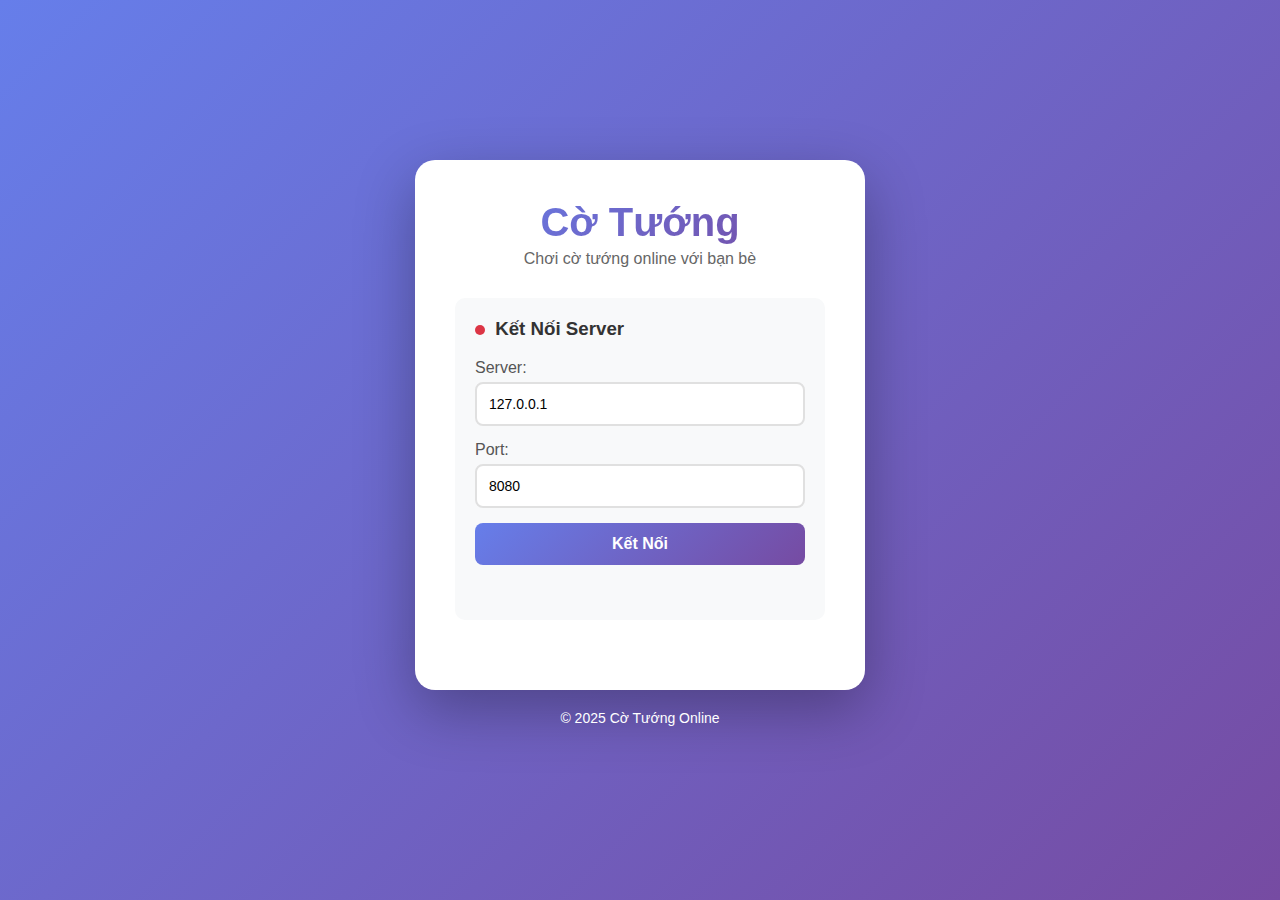
<file: client/index.html>
<!doctype html>
<html lang="vi">
    <head>
        <meta charset="UTF-8" />
        <meta name="viewport" content="width=device-width, initial-scale=1.0" />
        <title>Đăng Nhập - Cờ Tướng Online</title>
        <link rel="stylesheet" href="assets/css/login.css" />
    </head>

    <body>
        <div class="login-page">
            <div class="auth-container">
                <div class="logo-section">
                    <h1>Cờ Tướng</h1>
                    <p>Chơi cờ tướng online với bạn bè</p>
                </div>

                <div class="connection-section">
                    <h3>
                        <span class="connection-indicator disconnected" id="conn-indicator"></span>
                        Kết Nối Server
                    </h3>
                    <div class="input-group">
                        <label>Server:</label>
                        <input type="text" id="server-host" value="127.0.0.1" placeholder="127.0.0.1" />
                    </div>
                    <div class="input-group">
                        <label>Port:</label>
                        <input type="number" id="server-port" value="8080" placeholder="8080" />
                    </div>
                    <button id="btn-connect" class="btn-primary">Kết Nối</button>
                    <div id="connection-status" class="status-message"></div>
                </div>

                <div id="auth-forms" style="display: none">
                    <div class="tabs">
                        <button class="tab-btn active" data-tab="login">Đăng Nhập</button>
                        <button class="tab-btn" data-tab="register">Đăng Ký</button>
                    </div>

                    <!-- Login Form -->
                    <div id="tab-login" class="tab-content active">
                        <div class="input-group">
                            <label>Tên đăng nhập:</label>
                            <input type="text" id="login-username" placeholder="Nhập username" />
                        </div>
                        <div class="input-group">
                            <label>Mật khẩu:</label>
                            <input type="password" id="login-password" placeholder="Nhập password" />
                        </div>
                        <button id="btn-login" class="btn-primary">Đăng Nhập</button>
                    </div>

                    <!-- Register Form -->
                    <div id="tab-register" class="tab-content">
                        <div class="input-group">
                            <label>Tên đăng nhập:</label>
                            <input type="text" id="register-username" placeholder="Nhập username (3-20 ký tự)" />
                        </div>
                        <div class="input-group">
                            <label>Email:</label>
                            <input type="email" id="register-email" placeholder="Nhập email" />
                        </div>
                        <div class="input-group">
                            <label>Mật khẩu:</label>
                            <input
                                type="password"
                                id="register-password"
                                placeholder="Nhập password (tối thiểu 6 ký tự)"
                            />
                        </div>
                        <div class="input-group">
                            <label>Xác nhận mật khẩu:</label>
                            <input type="password" id="register-confirm" placeholder="Nhập lại password" />
                        </div>
                        <button id="btn-register" class="btn-primary">Đăng Ký</button>
                    </div>

                    <div id="auth-status" class="status-message"></div>
                </div>
            </div>

            <div class="footer">
                <p>&copy; 2025 Cờ Tướng Online</p>
            </div>
        </div>

        <script type="module" src="src/pages/login.js"></script>
    </body>
</html>
</file>
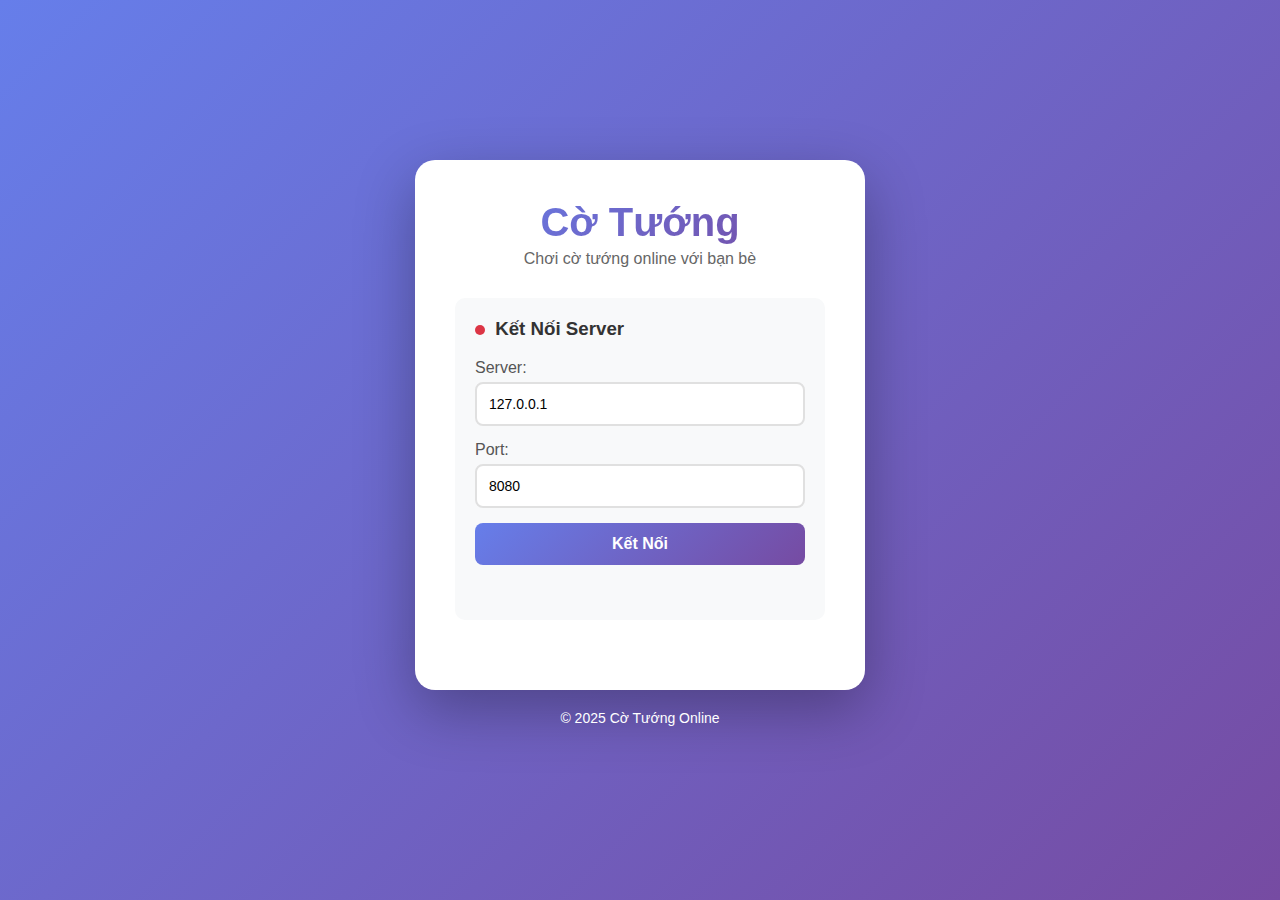
<file: client/pages/game.html>
<!doctype html>
<html lang="vi">
    <head>
        <meta charset="UTF-8" />
        <meta name="viewport" content="width=device-width, initial-scale=1.0" />
        <title>Game - Cờ Tướng Online</title>
        <link rel="stylesheet" href="../assets/css/board.css" />
        <link rel="stylesheet" href="../assets/css/game.css" />
    </head>

    <body>
        <div class="game-page">
            <header class="game-header">
                <h1 class="game-title">Đang Chơi</h1>
                <div class="game-actions">
                    <button class="btn btn-warning" id="btn-draw-offer">Xin Hòa</button>
                    <button class="btn btn-danger" id="btn-resign">Đầu Hàng</button>
                    <button class="btn btn-secondary" id="btn-leave">Rời</button>
                </div>
            </header>

            <div class="game-container">
                <div class="game-left">
                    <div class="player-panel" id="opponent-panel">
                        <div class="player-avatar" id="opponent-avatar">⚫</div>
                        <div class="player-details">
                            <div class="player-name" id="opponent-name">Đối thủ</div>
                            <div class="player-rating" id="opponent-rating">1500</div>
                        </div>
                        <div class="timer-display" id="opponent-timer">10:00</div>
                    </div>

                    <div class="board-container">
                        <div id="xiangqi-board"></div>
                    </div>
                    <div class="player-panel active" id="player-panel">
                        <div class="player-avatar" id="player-avatar">🔴</div>
                        <div class="player-details">
                            <div class="player-name" id="player-name">Bạn</div>
                            <div class="player-rating" id="player-rating">1500</div>
                        </div>
                        <div class="timer-display" id="player-timer">10:00</div>
                    </div>
                </div>

                <div class="game-right">
                    <div class="turn-indicator">
                        <div class="turn-text" id="turn-text">Lượt đối thủ</div>
                    </div>
                    <div class="game-panel">
                        <h3 class="panel-header">Lịch Sử Nước Đi</h3>
                        <div class="moves-list" id="moves-list">
                            <div style="color: #aaa; text-align: center; padding: 20px">Chưa có nước đi nào</div>
                        </div>
                    </div>
                    <div class="game-chat">
                        <div class="chat-header">Trò chuyện</div>

                        <div class="chat-messages" id="chat-messages"></div>

                        <div class="chat-input-area">
                            <input type="text" id="chat-input" placeholder="Nhập tin nhắn..." autocomplete="off" />

                            <button id="btn-send-chat">
                                <svg
                                    width="20"
                                    height="20"
                                    viewBox="0 0 24 24"
                                    fill="none"
                                    stroke="currentColor"
                                    stroke-width="2"
                                    stroke-linecap="round"
                                    stroke-linejoin="round"
                                >
                                    <line x1="22" y1="2" x2="11" y2="13"></line>
                                    <polygon points="22 2 15 22 11 13 2 9 22 2"></polygon>
                                </svg>
                            </button>
                        </div>
                    </div>
                </div>
            </div>
        </div>

        <div class="modal" id="result-modal">
            <div class="modal-content">
                <h2 id="result-title">Kết Quả</h2>
                <div class="result-stats">
                    <div class="stat-row">
                        <span>Thời gian trận:</span>
                        <strong id="result-time">00:00</strong>
                    </div>
                    <div class="stat-row">
                        <span>Điểm cộng:</span>
                        <strong id="result-rating-change">+0</strong>
                    </div>
                    <div class="stat-row">
                        <span>Điểm hiện tại:</span>
                        <strong id="result-new-rating">1500</strong>
                    </div>
                </div>
                <div class="modal-actions">
                    <button class="btn btn-warning" id="btn-rematch">Đấu Lại</button>
                    <button class="btn btn-primary" id="btn-new-game">Trận Mới</button>
                    <button class="btn btn-secondary" id="btn-to-lobby">Lobby</button>
                </div>
            </div>
        </div>

        <div class="modal" id="draw-modal">
            <div class="modal-content">
                <h2>Đề Nghị Hòa</h2>
                <p>Đối thủ đề nghị hòa. Bạn đồng ý không?</p>
                <div class="modal-actions">
                    <button class="btn btn-primary" id="btn-accept-draw">Đồng Ý</button>
                    <button class="btn btn-danger" id="btn-decline-draw">Từ Chối</button>
                </div>
            </div>
        </div>

        <div class="modal" id="rematch-modal">
            <div class="modal-content">
                <h2>Yêu Cầu Đấu Lại</h2>
                <p id="rematch-request-text">Đối thủ muốn đấu lại. Bạn đồng ý không?</p>
                <div class="modal-actions">
                    <button class="btn btn-primary" id="btn-accept-rematch">Đồng Ý</button>
                    <button class="btn btn-danger" id="btn-decline-rematch">Từ Chối</button>
                </div>
            </div>
        </div>

        <div class="modal" id="rematch-waiting-modal">
            <div class="modal-content">
                <h2>Đang Chờ</h2>
                <p>Đang chờ đối thủ phản hồi yêu cầu đấu lại...</p>
                <div class="modal-actions">
                    <button class="btn btn-secondary" id="btn-cancel-rematch">Hủy</button>
                </div>
            </div>
        </div>

        <script type="module" src="../src/pages/game.js"></script>
    </body>
</html>
</file>
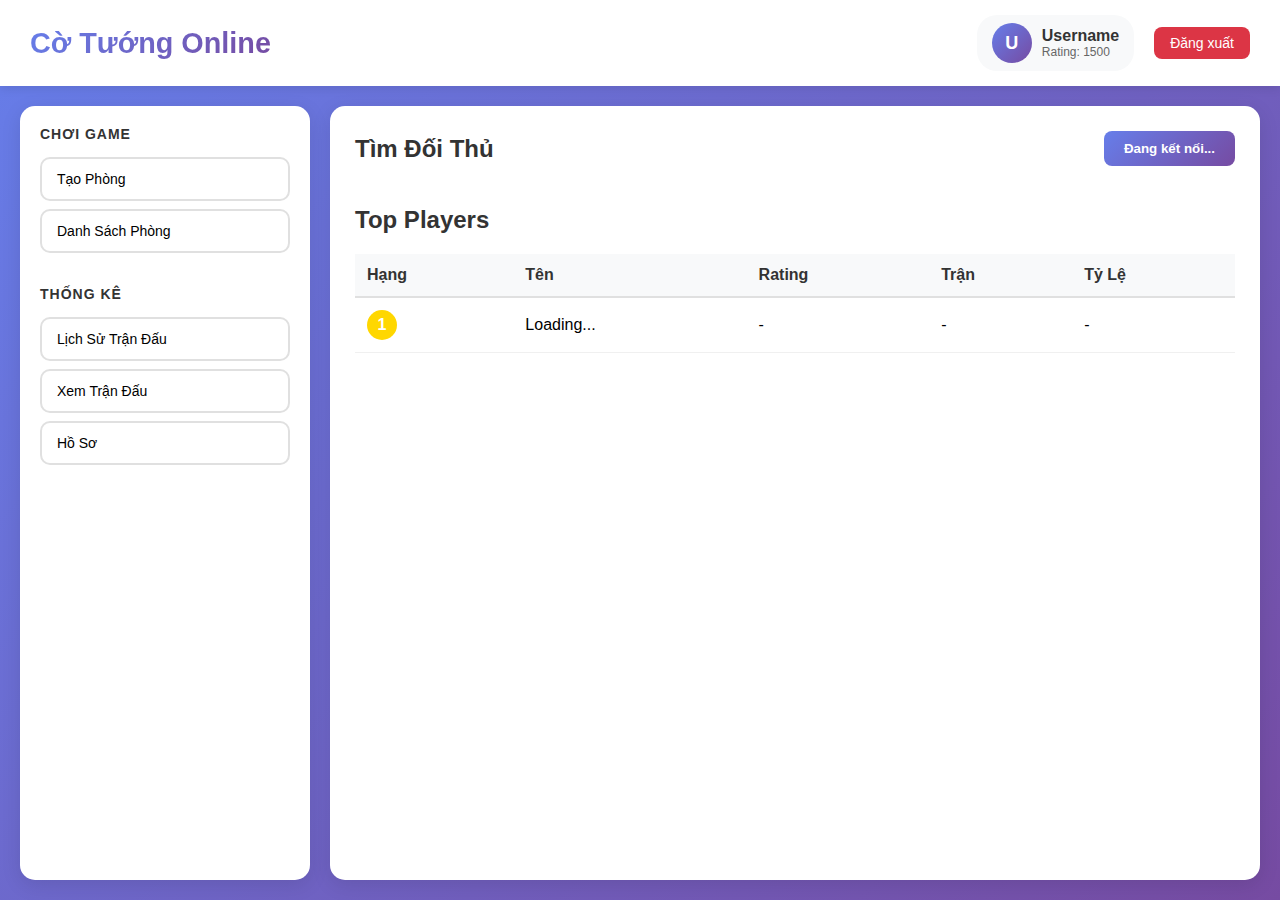
<file: client/pages/lobby.html>
<!DOCTYPE html>
<html lang="vi">

<head>
    <meta charset="UTF-8">
    <meta name="viewport" content="width=device-width, initial-scale=1.0">
    <title>Lobby - Cờ Tướng Online</title>
    <!-- Lobby page has inline styles only -->
    <link rel="stylesheet" href="../assets/css/lobby.css">
</head>

<body>
    <div class="lobby-page">
        <header class="lobby-header">
            <h1>Cờ Tướng Online</h1>
            <div class="user-info">
                <div class="user-profile">
                    <div class="user-avatar" id="user-avatar">U</div>
                    <div class="user-details">
                        <div class="user-name" id="user-name">Username</div>
                        <div class="user-rating" id="user-rating">Rating: 1500</div>
                    </div>
                </div>
                <div class="header-actions">
                    <button class="btn-logout" id="btn-logout">Đăng xuất</button>
                </div>
            </div>
        </header>

        <div class="lobby-content">
            <aside class="lobby-sidebar">
                <div class="menu-section">
                    <h3>Chơi Game</h3>
                    <button class="menu-btn" data-action="create-room">Tạo Phòng</button>
                    <button class="menu-btn" data-action="room-list">Danh Sách Phòng</button>
                </div>

                <div class="menu-section">
                    <h3>Thống Kê</h3>
                    <button class="menu-btn" data-action="history">Lịch Sử Trận Đấu</button>
                    <button class="menu-btn" data-action="spectate">Xem Trận Đấu</button>
                    <button class="menu-btn" data-action="profile">Hồ Sơ</button>
                </div>
            </aside>

            <main class="lobby-main">
                <div class="section-header">
                    <h2>Tìm Đối Thủ</h2>
                    <button class="btn-primary" id="btn-find-match">Tìm Trận</button>
                </div>

                <div id="searching-indicator" class="searching-indicator">
                    <div class="spinner"></div>
                    <h3>Đang tìm đối thủ...</h3>
                    <p>Vui lòng chờ trong giây lát</p>
                    <button class="btn-danger" id="btn-cancel-search">Hủy</button>
                </div>

                <div id="match-found" class="match-found">
                    <h2>Tìm thấy đối thủ!</h2>
                    <p id="opponent-info">Đối thủ: <strong>Player123</strong> (Rating: 1520)</p>
                    <button class="btn-primary" id="btn-start-game">Bắt Đầu</button>
                </div>

                <div id="status-message" class="status-message" style="display: none;"></div>

                <div class="leaderboard-preview">
                    <div class="section-header">
                        <h2>Top Players</h2>
                    </div>
                    <table class="leaderboard-table">
                        <thead>
                            <tr>
                                <th>Hạng</th>
                                <th>Tên</th>
                                <th>Rating</th>
                                <th>Trận</th>
                                <th>Tỷ Lệ</th>
                            </tr>
                        </thead>
                        <tbody id="leaderboard-body">
                            <tr>
                                <td><span class="rank-badge gold">1</span></td>
                                <td>Loading...</td>
                                <td>-</td>
                                <td>-</td>
                                <td>-</td>
                            </tr>
                        </tbody>
                    </table>
                </div>
            </main>
        </div>
    </div>

    <!-- Create Room Modal -->
    <div class="modal-overlay" id="create-room-modal">
        <div class="modal">
            <div class="modal-header">
                <h2>Tạo Phòng Chơi</h2>
                <button class="modal-close" onclick="closeModal('create-room-modal')">&times;</button>
            </div>
            <form id="create-room-form">
                <div class="form-group">
                    <label>Mật khẩu phòng (tùy chọn)</label>
                    <input type="password" id="room-password" placeholder="Để trống nếu không cần mật khẩu">
                </div>

                <div class="modal-actions">
                    <button type="button" class="btn-secondary" onclick="closeModal('create-room-modal')">Hủy</button>
                    <button type="submit" class="btn-primary">Tạo Phòng</button>
                </div>
            </form>
        </div>
    </div>

    <!-- Room List Modal -->
    <div class="modal-overlay" id="room-list-modal">
        <div class="modal">
            <div class="modal-header">
                <h2>Danh Sách Phòng</h2>
                <button class="modal-close" onclick="closeModal('room-list-modal')">&times;</button>
            </div>
            <div class="room-search">
                <input type="text" id="room-search-input" placeholder="Nhập mã phòng để tìm kiếm..." 
                       oninput="filterRoomList()" autocomplete="off">
            </div>
            <div class="room-list" id="room-list-container">
                <div class="no-rooms">
                    <p>Đang tải...</p>
                </div>
            </div>
            <div class="modal-actions">
                <button type="button" class="btn-secondary" onclick="refreshRoomList()">Làm mới</button>
                <button type="button" class="btn-secondary" onclick="closeModal('room-list-modal')">Đóng</button>
            </div>
        </div>
    </div>

    <!-- Join Room Password Modal -->
    <div class="modal-overlay" id="join-password-modal">
        <div class="modal">
            <div class="modal-header">
                <h2>🔐 Nhập Mật Khẩu</h2>
                <button class="modal-close" onclick="closeModal('join-password-modal')">&times;</button>
            </div>
            <form id="join-password-form">
                <div class="form-group">
                    <label>Mật khẩu phòng</label>
                    <input type="password" id="join-room-password" placeholder="Nhập mật khẩu phòng" required>
                </div>
                <input type="hidden" id="join-room-code">
                <div class="modal-actions">
                    <button type="button" class="btn-secondary" onclick="closeModal('join-password-modal')">Hủy</button>
                    <button type="submit" class="btn-primary">Vào Phòng</button>
                </div>
            </form>
        </div>
    </div>

    <!-- Live Matches Modal (Spectate) -->
    <div class="modal-overlay" id="live-matches-modal">
        <div class="modal">
            <div class="modal-header">
                <h2>Trận Đấu Đang Diễn Ra</h2>
                <button class="modal-close" onclick="closeModal('live-matches-modal')">&times;</button>
            </div>
            <div class="live-matches-list" id="live-matches-container">
                <div class="no-matches">
                    <p>Đang tải...</p>
                </div>
            </div>
            <div class="modal-actions">
                <button type="button" class="btn-secondary" onclick="refreshLiveMatches()">Làm mới</button>
                <button type="button" class="btn-secondary" onclick="closeModal('live-matches-modal')">Đóng</button>
            </div>
        </div>
    </div>

    <!-- Profile Modal -->
    <div class="modal-overlay" id="profile-modal">
        <div class="modal" style="max-width: 500px;">
            <div class="modal-header">
                <h2>Hồ Sơ Cá Nhân</h2>
                <button class="modal-close" onclick="closeModal('profile-modal')">&times;</button>
            </div>
            <div class="profile-content" id="profile-content">
                <div class="profile-loading">
                    <p>Đang tải...</p>
                </div>
            </div>
            <div class="modal-actions">
                <button type="button" class="btn-secondary" onclick="copyUserId()">Copy ID</button>
                <button type="button" class="btn-secondary" onclick="closeModal('profile-modal')">Đóng</button>
            </div>
        </div>
    </div>

    <!-- Waiting Room Modal -->
    <div class="modal-overlay" id="waiting-room-modal">
        <div class="modal">
            <div class="modal-header">
                <h2>Phòng Chơi</h2>
                <button class="modal-close" onclick="leaveRoom()">&times;</button>
            </div>
            <div class="waiting-room">
                <div class="room-code-display">
                    <div class="code" id="waiting-room-code">XXXXXXXX</div>
                    <div class="hint">Chia sẻ mã này để bạn bè tham gia</div>
                </div>
                <div class="waiting-players">
                    <div class="player-slot filled" id="host-slot">
                        <div class="player-name" id="host-name">Host</div>
                        <div class="player-rating" id="host-rating">1500</div>
                    </div>
                    <div class="player-slot empty" id="guest-slot">
                        <div class="player-name" id="guest-name"><span class="waiting-spinner"></span>Đang chờ...</div>
                        <div class="player-rating" id="guest-rating"></div>
                    </div>
                </div>
                <div id="waiting-room-status">
                    <p>Đang chờ đối thủ tham gia...</p>
                </div>
                <div class="modal-actions">
                    <button type="button" class="btn-danger" onclick="leaveRoom()">Rời Phòng</button>
                    <button type="button" class="btn-primary" id="btn-start-room-game" disabled>Bắt Đầu</button>
                </div>
            </div>
        </div>
    </div>

    <script type="module" src="../src/pages/lobby.js"></script>
</body>

</html>
</file>
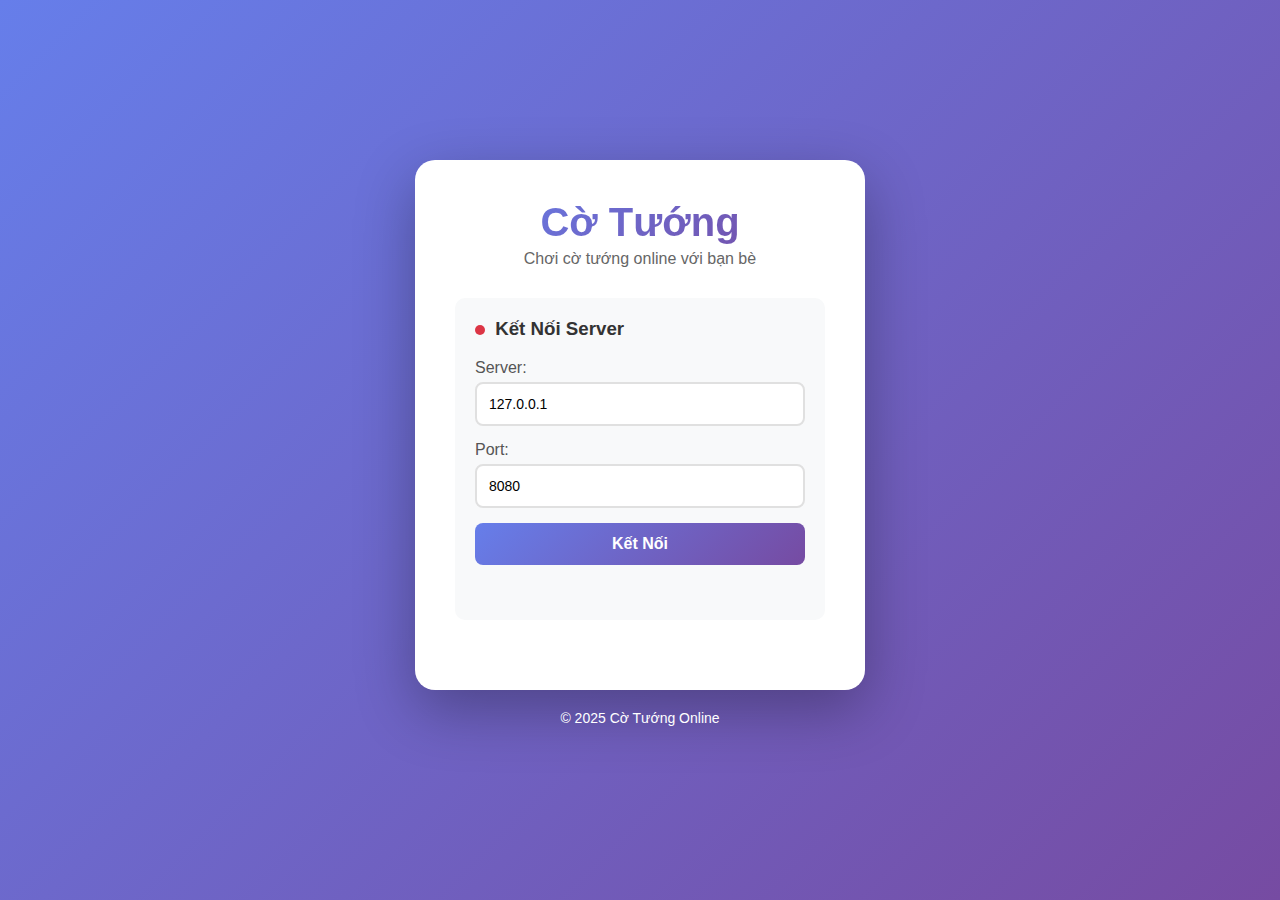
<file: client/pages/login.html>
<!DOCTYPE html>
<html lang="vi">

<head>
    <meta charset="UTF-8">
    <meta name="viewport" content="width=device-width, initial-scale=1.0">
    <title>Đăng Nhập - Cờ Tướng Online</title>
    <link rel="stylesheet" href="../assets/css/login.css">
</head>

<body>
    <div class="login-page">
        <div class="auth-container">
            <div class="logo-section">
                <h1>Cờ Tướng</h1>
                <p>Chơi cờ tướng online với bạn bè</p>
            </div>

            <div class="connection-section">
                <h3>
                    <span class="connection-indicator disconnected" id="conn-indicator"></span>
                    Kết Nối Server
                </h3>
                <div class="input-group">
                    <label>Server:</label>
                    <input type="text" id="server-host" value="127.0.0.1" placeholder="127.0.0.1">
                </div>
                <div class="input-group">
                    <label>Port:</label>
                    <input type="number" id="server-port" value="8080" placeholder="8080">
                </div>
                <button id="btn-connect" class="btn-primary">Kết Nối</button>
                <div id="connection-status" class="status-message"></div>
            </div>

            <div id="auth-forms" style="display: none;">
                <div class="tabs">
                    <button class="tab-btn active" data-tab="login">Đăng Nhập</button>
                    <button class="tab-btn" data-tab="register">Đăng Ký</button>
                </div>

                <!-- Login Form -->
                <div id="tab-login" class="tab-content active">
                    <div class="input-group">
                        <label>Tên đăng nhập:</label>
                        <input type="text" id="login-username" placeholder="Nhập username">
                    </div>
                    <div class="input-group">
                        <label>Mật khẩu:</label>
                        <input type="password" id="login-password" placeholder="Nhập password">
                    </div>
                    <button id="btn-login" class="btn-primary">Đăng Nhập</button>
                </div>

                <!-- Register Form -->
                <div id="tab-register" class="tab-content">
                    <div class="input-group">
                        <label>Tên đăng nhập:</label>
                        <input type="text" id="register-username" placeholder="Nhập username (3-20 ký tự)">
                    </div>
                    <div class="input-group">
                        <label>Email:</label>
                        <input type="email" id="register-email" placeholder="Nhập email">
                    </div>
                    <div class="input-group">
                        <label>Mật khẩu:</label>
                        <input type="password" id="register-password" placeholder="Nhập password (tối thiểu 6 ký tự)">
                    </div>
                    <div class="input-group">
                        <label>Xác nhận mật khẩu:</label>
                        <input type="password" id="register-confirm" placeholder="Nhập lại password">
                    </div>
                    <button id="btn-register" class="btn-primary">Đăng Ký</button>
                </div>

                <div id="auth-status" class="status-message"></div>
            </div>
        </div>

        <div class="footer">
            <p>&copy; 2025 Cờ Tướng Online</p>
        </div>
    </div>

    <script type="module" src="../src/pages/login.js"></script>
</body>

</html>
</file>
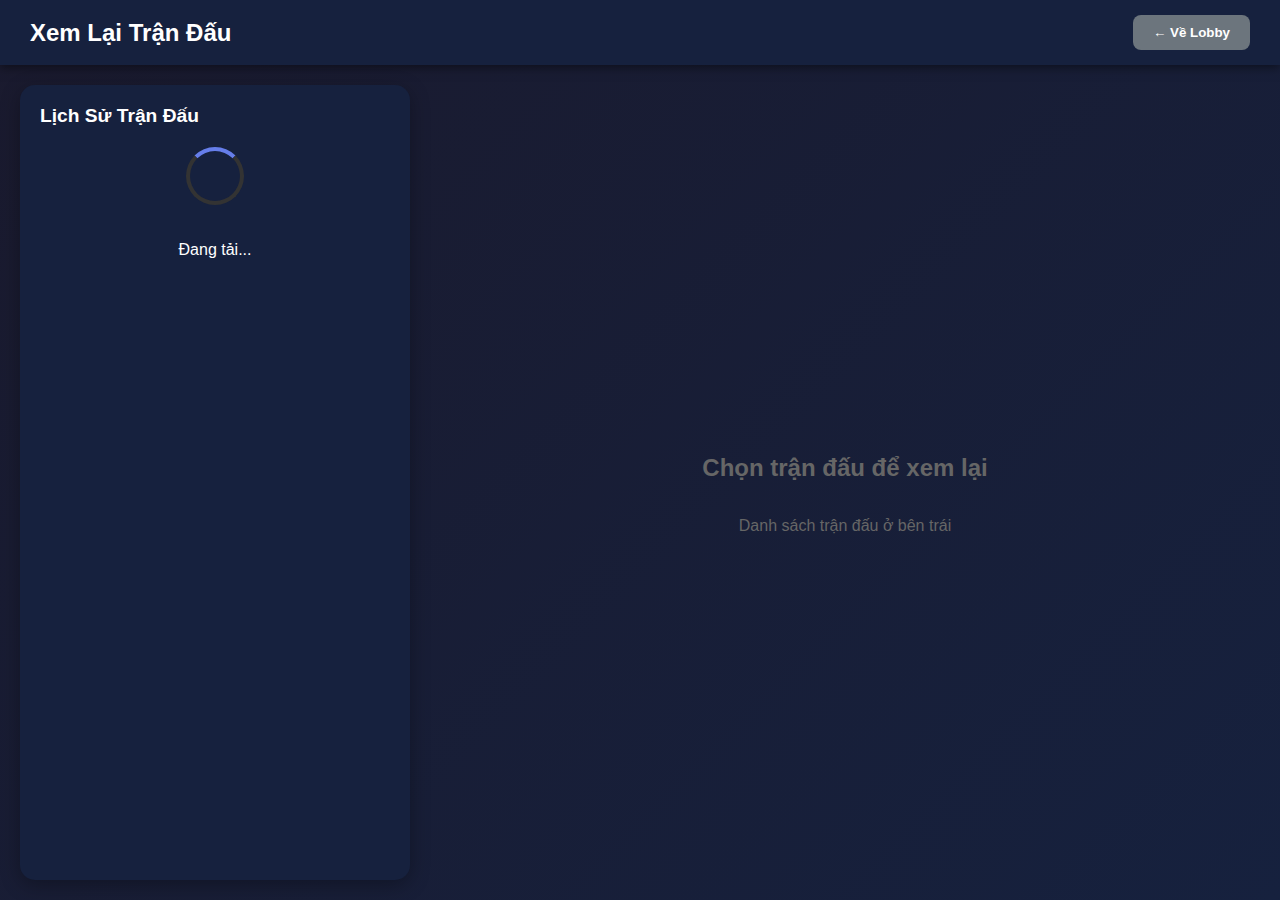
<file: client/pages/replay.html>
<!DOCTYPE html>
<html lang="vi">

<head>
    <meta charset="UTF-8">
    <meta name="viewport" content="width=device-width, initial-scale=1.0">
    <title>Xem Lại Trận Đấu - Cờ Tướng Online</title>
    <link rel="stylesheet" href="../assets/css/board.css">
    <link rel="stylesheet" href="../assets/css/replay.css">
</head>

<body>
    <div class="replay-page">
        <header class="replay-header">
            <h1>Xem Lại Trận Đấu</h1>
            <button class="btn btn-secondary" id="btn-back">← Về Lobby</button>
        </header>

        <div class="replay-content">
            <!-- Match History List -->
            <div class="history-panel">
                <h2>Lịch Sử Trận Đấu</h2>
                <div class="match-list" id="match-list">
                    <div class="loading">
                        <div class="spinner"></div>
                        <p>Đang tải...</p>
                    </div>
                </div>
            </div>

            <!-- Replay Board -->
            <div class="replay-board-panel" id="replay-board-panel">
                <div class="no-match-selected">
                    <div class="icon"></div>
                    <h2>Chọn trận đấu để xem lại</h2>
                    <p>Danh sách trận đấu ở bên trái</p>
                </div>
            </div>

            <!-- Moves List -->
            <div class="moves-panel" id="moves-panel" style="display: none;">
                <h3>Các Nước Đi</h3>
                <div class="moves-list" id="moves-list"></div>
            </div>
        </div>
    </div>

    <script type="module" src="../src/pages/replay.js"></script>
</body>

</html>
</file>
<file: client/assets/css/login.css>
body {
    margin: 0;
    padding: 0;
    font-family: 'Segoe UI', Tahoma, Geneva, Verdana, sans-serif;
    background: linear-gradient(135deg, #667eea 0%, #764ba2 100%);
    min-height: 100vh;
    display: flex;
    align-items: center;
    justify-content: center;
}

.login-page {
    width: 100%;
    max-width: 450px;
    padding: 20px;
}

.auth-container {
    background: white;
    border-radius: 20px;
    box-shadow: 0 20px 60px rgba(0, 0, 0, 0.3);
    padding: 40px;
    animation: slideUp 0.5s ease;
}

@keyframes slideUp {
    from {
        opacity: 0;
        transform: translateY(30px);
    }
    to {
        opacity: 1;
        transform: translateY(0);
    }
}

.logo-section {
    text-align: center;
    margin-bottom: 30px;
}

.logo-section h1 {
    font-size: 2.5em;
    margin: 0;
    background: linear-gradient(135deg, #667eea 0%, #764ba2 100%);
    -webkit-background-clip: text;
    -webkit-text-fill-color: transparent;
    background-clip: text;
}

.logo-section p {
    color: #666;
    margin-top: 5px;
}

.connection-section {
    margin-bottom: 30px;
    padding: 20px;
    background: #f8f9fa;
    border-radius: 10px;
}

.connection-section h3 {
    margin-top: 0;
    color: #333;
}

.input-group {
    margin-bottom: 15px;
}

.input-group label {
    display: block;
    margin-bottom: 5px;
    color: #555;
    font-weight: 500;
}

.input-group input {
    width: 100%;
    padding: 12px;
    border: 2px solid #e0e0e0;
    border-radius: 8px;
    font-size: 14px;
    transition: border-color 0.3s;
    box-sizing: border-box;
}

.input-group input:focus {
    outline: none;
    border-color: #667eea;
}

.btn-primary {
    width: 100%;
    padding: 12px;
    background: linear-gradient(135deg, #667eea 0%, #764ba2 100%);
    color: white;
    border: none;
    border-radius: 8px;
    font-size: 16px;
    font-weight: 600;
    cursor: pointer;
    transition: transform 0.2s, box-shadow 0.2s;
}

.btn-primary:hover {
    transform: translateY(-2px);
    box-shadow: 0 5px 15px rgba(102, 126, 234, 0.4);
}

.btn-primary:active {
    transform: translateY(0);
}

.btn-primary:disabled {
    opacity: 0.6;
    cursor: not-allowed;
    transform: none;
}

.status-message {
    margin-top: 15px;
    padding: 10px;
    border-radius: 5px;
    text-align: center;
    font-size: 14px;
}

.status-message.success {
    background: #d4edda;
    color: #155724;
}

.status-message.error {
    background: #f8d7da;
    color: #721c24;
}

.status-message.info {
    background: #d1ecf1;
    color: #0c5460;
}

#auth-forms {
    margin-top: 20px;
}

.tabs {
    display: flex;
    gap: 10px;
    margin-bottom: 20px;
}

.tab-btn {
    flex: 1;
    padding: 12px;
    background: #f8f9fa;
    border: 2px solid #e0e0e0;
    border-radius: 8px;
    font-size: 15px;
    font-weight: 600;
    cursor: pointer;
    transition: all 0.3s;
}

.tab-btn.active {
    background: linear-gradient(135deg, #667eea 0%, #764ba2 100%);
    color: white;
    border-color: transparent;
}

.tab-content {
    display: none;
}

.tab-content.active {
    display: block;
    animation: fadeIn 0.3s ease;
}

@keyframes fadeIn {
    from {
        opacity: 0;
    }
    to {
        opacity: 1;
    }
}

.connection-indicator {
    display: inline-block;
    width: 10px;
    height: 10px;
    border-radius: 50%;
    margin-right: 5px;
}

.connection-indicator.disconnected {
    background: #dc3545;
}

.connection-indicator.connecting {
    background: #ffc107;
    animation: pulse 1s infinite;
}

.connection-indicator.connected {
    background: #28a745;
}

@keyframes pulse {
    0%, 100% {
        opacity: 1;
    }
    50% {
        opacity: 0.5;
    }
}

.footer {
    text-align: center;
    margin-top: 20px;
    color: white;
    font-size: 14px;
}

.footer a {
    color: white;
    text-decoration: underline;
}
</file>
<file: client/assets/css/board.css>
.board-container {
    display: inline-block;
    background: #d4a574;
    padding: 20px;
    border-radius: 8px;
    box-shadow: 0 4px 12px rgba(0, 0, 0, 0.3);
    position: relative;
    z-index: 1;
}

#xiangqi-board {
    position: relative;
    width: 560px;
    height: 620px;
    background: #f4e4c1;
    border: 3px solid #8b4513;
    box-shadow: inset 0 2px 10px rgba(0, 0, 0, 0.2);
    z-index: 1;
}


.board-grid {
    position: absolute;
    top: 0;
    left: 0;
    width: 100%;
    height: 100%;
    pointer-events: none;
}

.grid-line {
    position: absolute;
    background: #000;
}

.grid-line.horizontal {
    height: 2px;
    width: 100%;
}

.grid-line.vertical {
    width: 2px;
    height: 100%;
}


.board-river {
    position: absolute;
    left: 0;
    top: 50%;
    width: 100%;
    height: 62px;
    transform: translateY(-50%);
    background: rgba(135, 206, 250, 0.1);
    border-top: 2px solid #000;
    border-bottom: 2px solid #000;
    pointer-events: none;
    display: flex;
    align-items: center;
    justify-content: center;
    font-size: 36px;
    font-weight: bold;
    color: rgba(0, 0, 0, 0.3);
    letter-spacing: 60px;
    padding-left: 60px;
}


.pieces {
    position: absolute;
    width: 56px; 
    height: 56px;
    border-radius: 50%;
    display: flex;
    align-items: center;
    justify-content: center;
    font-size: 28px;
    font-weight: bold;
    cursor: pointer;
    transition: all 0.2s ease;
    box-shadow: 0 3px 8px rgba(0, 0, 0, 0.4);
    z-index: 10;
    user-select: none;
    
    font-family: "SimSun", "FangSong", serif;
}


.pieces.red {
    background: #f0d9b5; 
    color: #cc0000;
    border: 2px solid #cc0000;
    box-shadow: inset 0 0 5px rgba(204,0,0,0.3), 2px 2px 5px rgba(0,0,0,0.3);
}

.pieces.black {
    background: #f0d9b5;
    color: #000;
    border: 2px solid #000;
    box-shadow: inset 0 0 5px rgba(0,0,0,0.3), 2px 2px 5px rgba(0,0,0,0.3);
}

.piece:hover {
    transform: scale(1.1);
    box-shadow: 0 5px 15px rgba(0, 0, 0, 0.5);
    z-index: 20;
}

.piece.selected {
    transform: scale(1.15);
    box-shadow: 0 0 0 4px rgba(255, 215, 0, 0.6), 0 5px 20px rgba(0, 0, 0, 0.6);
    z-index: 30;
    animation: pulse-piece 1s infinite;
}

@keyframes pulse-piece {
    0%, 100% {
        box-shadow: 0 0 0 4px rgba(255, 215, 0, 0.6), 0 5px 20px rgba(0, 0, 0, 0.6);
    }
    50% {
        box-shadow: 0 0 0 8px rgba(255, 215, 0, 0.8), 0 5px 25px rgba(0, 0, 0, 0.7);
    }
}

.piece.dragging {
    opacity: 0.8;
    cursor: grabbing;
    z-index: 40;
}


.valid-move {
    position: absolute;
    width: 20px;
    height: 20px;
    border-radius: 50%;
    background: rgba(0, 255, 0, 0.4);
    border: 2px solid rgba(0, 200, 0, 0.8);
    pointer-events: none;
    z-index: 5;
    animation: fade-in 0.3s ease;
}

@keyframes fade-in {
    from {
        opacity: 0;
        transform: scale(0);
    }
    to {
        opacity: 1;
        transform: scale(1);
    }
}

.valid-move.capture {
    background: rgba(255, 0, 0, 0.4);
    border-color: rgba(200, 0, 0, 0.8);
    width: 52px;
    height: 52px;
    border-radius: 50%;
    border-width: 3px;
}


.highlight {
    position: absolute;
    width: 60px;
    height: 60px;
    background: rgba(255, 215, 0, 0.3);
    border: 2px solid rgba(255, 215, 0, 0.6);
    pointer-events: none;
    z-index: 1;
    animation: highlight-pulse 1.5s infinite;
}

@keyframes highlight-pulse {
    0%, 100% {
        opacity: 0.5;
    }
    50% {
        opacity: 1;
    }
}


.last-move {
    position: absolute;
    width: 60px;
    height: 60px;
    background: rgba(100, 149, 237, 0.3);
    border: 2px solid rgba(100, 149, 237, 0.6);
    pointer-events: none;
    z-index: 1;
}


.check-indicator {
    position: absolute;
    width: 60px;
    height: 60px;
    background: rgba(255, 0, 0, 0.4);
    border: 3px solid #ff0000;
    pointer-events: none;
    z-index: 2;
    animation: check-blink 1s infinite;
}

@keyframes check-blink {
    0%, 100% {
        opacity: 0.6;
        transform: scale(1);
    }
    50% {
        opacity: 1;
        transform: scale(1.05);
    }
}


.board-coordinates {
    position: absolute;
    font-size: 12px;
    font-weight: bold;
    color: #666;
    user-select: none;
}

.coord-file {
    bottom: -20px;
    width: 60px;
    text-align: center;
}

.coord-rank {
    left: -20px;
    height: 60px;
    line-height: 60px;
}


.palace-line {
    position: absolute;
    width: 120px;
    height: 120px;
    pointer-events: none;
}

.palace-line::before,
.palace-line::after {
    content: '';
    position: absolute;
    background: #000;
}

.palace-line.top::before {
    top: 0;
    left: 0;
    width: 2px;
    height: 141%;
    transform: rotate(45deg);
    transform-origin: top left;
}

.palace-line.top::after {
    top: 0;
    right: 0;
    width: 2px;
    height: 141%;
    transform: rotate(-45deg);
    transform-origin: top right;
}


.piece-text {
    font-family: "SimSun", "FangSong", serif;
    text-shadow: 1px 1px 2px rgba(0, 0, 0, 0.3);
}


@media (max-width: 768px) {
    #xiangqi-board {
        width: 420px;
        height: 465px;
    }

    .piece {
        width: 38px;
        height: 38px;
        font-size: 20px;
    }

    .valid-move.capture {
        width: 40px;
        height: 40px;
    }
}

@media (max-width: 480px) {
    #xiangqi-board {
        width: 320px;
        height: 355px;
    }

    .piece {
        width: 30px;
        height: 30px;
        font-size: 16px;
    }

    .valid-move.capture {
        width: 32px;
        height: 32px;
    }
}


.board-container.flipped,
#chessboardContainer.flipped {
    transform: rotate(180deg);
}

.board-container.flipped .piece,
#chessboardContainer.flipped .pieces {
    transform: rotate(180deg);
}


.board-container.flipped .piece-char,
#chessboardContainer.flipped .pieces {
    transform: rotate(180deg);
}
</file>
<file: client/assets/css/game.css>
body {
    margin: 0;
    padding: 0;
    font-family: 'Segoe UI', Tahoma, Geneva, Verdana, sans-serif;
    background: #1a1a2e;
    overflow: hidden;
}

.game-page {
    display: flex;
    flex-direction: column;
    height: 100vh;
}

.game-header {
    background: #16213e;
    padding: 10px 20px;
    display: flex;
    justify-content: space-between;
    align-items: center;
    box-shadow: 0 2px 10px rgba(0, 0, 0, 0.5);
}

.game-title {
    color: white;
    margin: 0;
    font-size: 1.3em;
}

.game-actions {
    display: flex;
    gap: 10px;
}

.btn {
    padding: 8px 15px;
    border: none;
    border-radius: 5px;
    font-weight: 600;
    cursor: pointer;
    transition: all 0.2s;
}

.btn-danger {
    background: #dc3545;
    color: white;
}

.btn-warning {
    background: #ffc107;
    color: #000;
}

.btn-secondary {
    background: #6c757d;
    color: white;
}

.btn:hover {
    transform: translateY(-2px);
    box-shadow: 0 4px 8px rgba(0, 0, 0, 0.3);
}

.game-container {
    flex: 1;
    display: flex;
    gap: 20px;
    padding: 20px;
    overflow: hidden;
}

.game-left {
    flex: 1;
    display: flex;
    flex-direction: column;
    gap: 15px;
    align-items: center;
}

.player-panel {
    width: 100%;
    max-width: 600px;
    background: #16213e;
    border-radius: 10px;
    padding: 15px;
    display: flex;
    align-items: center;
    gap: 15px;
    box-shadow: 0 4px 12px rgba(0, 0, 0, 0.3);
}

.player-panel.active {
    border: 3px solid #ffd700;
    animation: glow 2s infinite;
}

@keyframes glow {
    0%,
    100% {
        box-shadow:
            0 0 5px #ffd700,
            0 0 10px #ffd700;
    }
    50% {
        box-shadow:
            0 0 10px #ffd700,
            0 0 20px #ffd700;
    }
}

.player-avatar {
    width: 50px;
    height: 50px;
    border-radius: 50%;
    background: linear-gradient(135deg, #667eea 0%, #764ba2 100%);
    display: flex;
    align-items: center;
    justify-content: center;
    font-size: 24px;
}

.player-avatar.avatar-red {
    background: linear-gradient(135deg, #e74c3c 0%, #c0392b 100%);
}

.player-avatar.avatar-black {
    background: linear-gradient(135deg, #2c3e50 0%, #1a252f 100%);
}

.player-details {
    flex: 1;
}

.player-name {
    color: white;
    font-weight: 600;
    font-size: 1.1em;
}

.player-rating {
    color: #aaa;
    font-size: 0.9em;
}

.timer-display {
    background: #0f1419;
    padding: 10px 20px;
    border-radius: 8px;
    font-size: 1.5em;
    font-weight: bold;
    color: #ffd700;
    font-family: 'Courier New', monospace;
}

.timer-display.warning {
    color: #ff4444;
    animation: pulse 1s infinite;
}

@keyframes pulse {
    0%,
    100% {
        transform: scale(1);
    }
    50% {
        transform: scale(1.05);
    }
}

.board-container {
    background: #16213e;
    padding: 20px;
    border-radius: 15px;
    box-shadow: 0 8px 24px rgba(0, 0, 0, 0.4);
}

.game-right {
    width: 350px;
    display: flex;
    flex-direction: column;
    gap: 15px;
}

.turn-indicator {
    background: #16213e;
    padding: 15px;
    border-radius: 10px;
    text-align: center;
    box-shadow: 0 4px 12px rgba(0, 0, 0, 0.3);
}

.turn-text {
    color: white;
    font-size: 1.2em;
    font-weight: 600;
}

.game-panel {
    background: #16213e;
    border-radius: 10px;
    padding: 15px;
    box-shadow: 0 4px 12px rgba(0, 0, 0, 0.3);
    flex: 1;
    display: flex;
    flex-direction: column;
}

.panel-header {
    color: white;
    margin: 0 0 15px 0;
    font-size: 1.1em;
    border-bottom: 2px solid #0f3460;
    padding-bottom: 10px;
}

.moves-list {
    flex: 1;
    overflow-y: auto;
    color: white;
    font-size: 0.9em;
    max-height: 200px;
}

.move-item {
    padding: 8px;
    margin-bottom: 5px;
    background: #0f3460;
    border-radius: 5px;
    display: flex;
    justify-content: space-between;
}

.move-number {
    color: #ffd700;
    font-weight: bold;
}

.game-chat {
    display: flex;
    flex-direction: column;
    background: #16213e;
    border-radius: 10px;
    overflow: hidden;
    border: 1px solid #333;
    height: 320px;
}

.chat-header {
    padding: 10px;
    background: #16213e;
    color: #ccc;
    font-size: 0.9em;
    border-bottom: 1px solid #444;
    font-weight: bold;
}

.chat-messages {
    flex: 1;
    overflow-y: auto;
    padding: 15px;
    display: flex;
    flex-direction: column;
    gap: 10px;
    background: #161623;
}

.chat-message {
    display: flex;
    flex-direction: column;
    max-width: 80%;
}

.chat-message.me {
    align-self: flex-end;
    align-items: flex-end;
}

.chat-message.opponent {
    align-self: flex-start;
    align-items: flex-start;
}

.message-sender {
    font-size: 0.75em;
    color: #888;
    margin-bottom: 4px;
    margin-left: 5px;
    margin-right: 5px;
}

.message-bubble {
    padding: 8px 12px;
    border-radius: 15px;
    font-size: 0.95em;
    line-height: 1.4;
    word-wrap: break-word;
    box-shadow: 0 1px 2px rgba(0, 0, 0, 0.2);
}

.me .message-bubble {
    background: #007bff;
    color: white;
    border-bottom-right-radius: 2px;
}

.opponent .message-bubble {
    background: #3a3a4c;
    color: #e0e0e0;
    border-bottom-left-radius: 2px;
}

.chat-input-area {
    margin-top: auto;
    padding: 15px;
    background: #16213e;
    border-top: 1px solid #444;

    display: flex;
    align-items: center;
    gap: 15px;
}

#chat-input {
    flex: 1;
    padding: 10px 15px;
    border-radius: 20px;
    border: 1px solid #555;
    background: #161623;
    color: white;
    outline: none;
    font-size: 14px;
}

#btn-send-chat {
    width: 40px;
    height: 40px;
    border-radius: 50%;
    background: #007bff;
    color: white;
    border: none;
    cursor: pointer;

    display: flex;
    align-items: center;
    justify-content: center;
    font-size: 1.2em;
    flex-shrink: 0;
    transition: background 0.2s;
}

#btn-send-chat:hover {
    background: #0056b3;
}

.game-controls {
    display: flex;
    flex-direction: column;
    gap: 10px;
}

.game-controls .btn {
    width: 100%;
}

.modal {
    display: none;
    position: fixed;
    top: 0;
    left: 0;
    width: 100%;
    height: 100%;
    background: rgba(0, 0, 0, 0.8);
    z-index: 1000;
    align-items: center;
    justify-content: center;
}

.modal.active {
    display: flex;
}

.modal-content {
    background: #16213e;
    border-radius: 15px;
    padding: 30px;
    max-width: 500px;
    text-align: center;
    color: white;
    box-shadow: 0 10px 40px rgba(0, 0, 0, 0.5);
}

.modal-content h2 {
    margin-top: 0;
    font-size: 2em;
}

.result-stats {
    margin: 20px 0;
}

.stat-row {
    display: flex;
    justify-content: space-between;
    padding: 10px;
    margin: 5px 0;
    background: #0f3460;
    border-radius: 5px;
}

.modal-actions {
    display: flex;
    gap: 10px;
    justify-content: center;
    margin-top: 20px;
}

.btn-primary {
    background: linear-gradient(135deg, #667eea 0%, #764ba2 100%);
    color: white;
}
</file>
<file: client/assets/css/lobby.css>
body {
            margin: 0;
            padding: 0;
            font-family: 'Segoe UI', Tahoma, Geneva, Verdana, sans-serif;
            background: linear-gradient(135deg, #667eea 0%, #764ba2 100%);
            min-height: 100vh;
        }

        .lobby-page {
            display: flex;
            flex-direction: column;
            height: 100vh;
        }

        .lobby-header {
            background: white;
            padding: 15px 30px;
            box-shadow: 0 2px 10px rgba(0,0,0,0.1);
            display: flex;
            justify-content: space-between;
            align-items: center;
        }

        .lobby-header h1 {
            margin: 0;
            font-size: 1.8em;
            background: linear-gradient(135deg, #667eea 0%, #764ba2 100%);
            -webkit-background-clip: text;
            -webkit-text-fill-color: transparent;
        }

        .user-info {
            display: flex;
            align-items: center;
            gap: 20px;
        }

        .user-profile {
            display: flex;
            align-items: center;
            gap: 10px;
            background: #f8f9fa;
            padding: 8px 15px;
            border-radius: 20px;
        }

        .user-avatar {
            width: 40px;
            height: 40px;
            border-radius: 50%;
            background: linear-gradient(135deg, #667eea 0%, #764ba2 100%);
            display: flex;
            align-items: center;
            justify-content: center;
            color: white;
            font-weight: bold;
            font-size: 18px;
        }

        .user-details {
            display: flex;
            flex-direction: column;
        }

        .user-name {
            font-weight: 600;
            color: #333;
        }

        .user-rating {
            font-size: 12px;
            color: #666;
        }

        .header-actions {
            display: flex;
            gap: 10px;
        }

        .btn-logout {
            padding: 8px 16px;
            background: #dc3545;
            color: white;
            border: none;
            border-radius: 8px;
            cursor: pointer;
            transition: all 0.2s;
            font-size: 14px;
            font-weight: 500;
        }

        .btn-logout:hover {
            background: #c82333;
            transform: scale(1.02);
        }

        .lobby-content {
            flex: 1;
            display: flex;
            gap: 20px;
            padding: 20px;
            overflow: hidden;
        }

        .lobby-sidebar {
            width: 250px;
            background: white;
            border-radius: 15px;
            padding: 20px;
            box-shadow: 0 5px 20px rgba(0,0,0,0.1);
            overflow-y: auto;
        }

        .menu-section {
            margin-bottom: 25px;
        }

        .menu-section h3 {
            margin-top: 0;
            margin-bottom: 15px;
            color: #333;
            font-size: 14px;
            text-transform: uppercase;
            letter-spacing: 1px;
        }

        .menu-btn {
            width: 100%;
            padding: 12px 15px;
            margin-bottom: 8px;
            background: white;
            border: 2px solid #e0e0e0;
            border-radius: 10px;
            text-align: left;
            cursor: pointer;
            transition: all 0.2s;
            font-size: 14px;
            font-weight: 500;
        }

        .menu-btn:hover {
            background: linear-gradient(135deg, #667eea 0%, #764ba2 100%);
            color: white;
            border-color: transparent;
            transform: translateX(5px);
        }

        .lobby-main {
            flex: 1;
            background: white;
            border-radius: 15px;
            padding: 25px;
            box-shadow: 0 5px 20px rgba(0,0,0,0.1);
            overflow-y: auto;
            display: flex;
            flex-direction: column;
        }

        .section-header {
            display: flex;
            justify-content: space-between;
            align-items: center;
            margin-bottom: 20px;
        }

        .section-header h2 {
            margin: 0;
            color: #333;
        }

        .btn-primary {
            padding: 10px 20px;
            background: linear-gradient(135deg, #667eea 0%, #764ba2 100%);
            color: white;
            border: none;
            border-radius: 8px;
            font-weight: 600;
            cursor: pointer;
            transition: all 0.2s;
        }

        .btn-primary:hover {
            transform: translateY(-2px);
            box-shadow: 0 5px 15px rgba(102, 126, 234, 0.4);
        }

        .btn-danger {
            padding: 10px 20px;
            background: #dc3545;
            color: white;
            border: none;
            border-radius: 8px;
            font-weight: 600;
            cursor: pointer;
            transition: all 0.2s;
        }

        .btn-danger:hover {
            background: #c82333;
        }

        .searching-indicator {
            display: none;
            text-align: center;
            padding: 40px;
            background: #f8f9fa;
            border-radius: 10px;
            margin-top: 20px;
        }

        .searching-indicator.active {
            display: block;
        }

        .spinner {
            width: 50px;
            height: 50px;
            margin: 0 auto 20px;
            border: 4px solid #f3f3f3;
            border-top: 4px solid #667eea;
            border-radius: 50%;
            animation: spin 1s linear infinite;
        }

        @keyframes spin {
            0% { transform: rotate(0deg); }
            100% { transform: rotate(360deg); }
        }

        .match-found {
            display: none;
            text-align: center;
            padding: 40px;
            background: #d4edda;
            border-radius: 10px;
            margin-top: 20px;
        }

        .match-found.active {
            display: block;
            animation: slideDown 0.5s ease;
        }

        @keyframes slideDown {
            from {
                opacity: 0;
                transform: translateY(-20px);
            }
            to {
                opacity: 1;
                transform: translateY(0);
            }
        }

        .leaderboard-preview {
            margin-top: 20px;
        }

        .leaderboard-table {
            width: 100%;
            border-collapse: collapse;
        }

        .leaderboard-table th {
            padding: 12px;
            background: #f8f9fa;
            text-align: left;
            font-weight: 600;
            color: #333;
            border-bottom: 2px solid #e0e0e0;
        }

        .leaderboard-table td {
            padding: 12px;
            border-bottom: 1px solid #f0f0f0;
        }

        .leaderboard-table tr:hover {
            background: #f8f9fa;
        }

        .rank-badge {
            display: inline-block;
            width: 30px;
            height: 30px;
            line-height: 30px;
            text-align: center;
            border-radius: 50%;
            font-weight: bold;
        }

        .rank-badge.gold {
            background: #ffd700;
            color: #fff;
        }

        .rank-badge.silver {
            background: #c0c0c0;
            color: #fff;
        }

        .rank-badge.bronze {
            background: #cd7f32;
            color: #fff;
        }

        .status-message {
            padding: 15px;
            border-radius: 8px;
            margin-top: 15px;
            text-align: center;
        }

        .status-message.success {
            background: #d4edda;
            color: #155724;
        }

        .status-message.error {
            background: #f8d7da;
            color: #721c24;
        }

        .status-message.info {
            background: #d1ecf1;
            color: #0c5460;
        }

        
        .match-history-preview {
            margin-top: 20px;
        }

        .match-history-list {
            display: flex;
            flex-direction: column;
            gap: 10px;
        }

        .match-history-item {
            display: flex;
            justify-content: space-between;
            align-items: center;
            padding: 15px;
            background: white;
            border-radius: 8px;
            box-shadow: 0 2px 4px rgba(0,0,0,0.1);
            cursor: pointer;
            transition: all 0.2s;
        }

        .match-history-item:hover {
            transform: translateY(-2px);
            box-shadow: 0 4px 8px rgba(0,0,0,0.15);
        }

        .match-history-item.loading {
            cursor: default;
            opacity: 0.7;
        }

        .match-info {
            display: flex;
            flex-direction: column;
            gap: 5px;
        }

        .match-opponent {
            font-weight: 600;
            color: #333;
        }

        .match-result {
            font-size: 14px;
            color: #666;
        }

        .match-result.win {
            color: #28a745;
        }

        .match-result.loss {
            color: #dc3545;
        }

        .match-result.draw {
            color: #ffc107;
        }

        .match-time {
            font-size: 12px;
            color: #999;
        }

        
        .modal-overlay {
            display: none;
            position: fixed;
            top: 0;
            left: 0;
            right: 0;
            bottom: 0;
            background: rgba(0,0,0,0.5);
            z-index: 1000;
            justify-content: center;
            align-items: center;
        }

        .modal-overlay.active {
            display: flex;
        }

        .modal {
            background: white;
            border-radius: 15px;
            padding: 25px;
            max-width: 500px;
            width: 90%;
            max-height: 80vh;
            overflow-y: auto;
            box-shadow: 0 10px 40px rgba(0,0,0,0.2);
            animation: modalSlideIn 0.3s ease;
        }

        @keyframes modalSlideIn {
            from {
                opacity: 0;
                transform: translateY(-30px);
            }
            to {
                opacity: 1;
                transform: translateY(0);
            }
        }

        .modal-header {
            display: flex;
            justify-content: space-between;
            align-items: center;
            margin-bottom: 20px;
            padding-bottom: 15px;
            border-bottom: 2px solid #f0f0f0;
        }

        .modal-header h2 {
            margin: 0;
            color: #333;
        }

        .modal-close {
            background: none;
            border: none;
            font-size: 24px;
            cursor: pointer;
            color: #999;
            transition: color 0.2s;
        }

        .modal-close:hover {
            color: #333;
        }

        .form-group {
            margin-bottom: 20px;
        }

        .form-group label {
            display: block;
            margin-bottom: 8px;
            font-weight: 600;
            color: #333;
        }

        .form-group input[type="text"],
        .form-group input[type="password"] {
            width: 100%;
            padding: 12px;
            border: 2px solid #e0e0e0;
            border-radius: 8px;
            font-size: 14px;
            transition: border-color 0.2s;
            box-sizing: border-box;
        }

        .form-group input:focus {
            outline: none;
            border-color: #667eea;
        }

        .form-group .checkbox-label {
            display: flex;
            align-items: center;
            gap: 10px;
            cursor: pointer;
        }

        .form-group input[type="checkbox"] {
            width: 18px;
            height: 18px;
        }

        .btn-secondary {
            padding: 10px 20px;
            background: #6c757d;
            color: white;
            border: none;
            border-radius: 8px;
            font-weight: 600;
            cursor: pointer;
            transition: all 0.2s;
        }

        .btn-secondary:hover {
            background: #5a6268;
        }

        .modal-actions {
            display: flex;
            gap: 10px;
            justify-content: flex-end;
            margin-top: 20px;
        }

        
        .room-search {
            margin-bottom: 15px;
        }

        .room-search input {
            width: 100%;
            padding: 12px 15px;
            border: 2px solid #e0e0e0;
            border-radius: 8px;
            font-size: 14px;
            box-sizing: border-box;
            transition: border-color 0.2s;
        }

        .room-search input:focus {
            outline: none;
            border-color: #667eea;
        }

        .room-search input::placeholder {
            color: #999;
        }

        
        .room-list {
            max-height: 400px;
            overflow-y: auto;
        }

        .room-item {
            display: flex;
            justify-content: space-between;
            align-items: center;
            padding: 15px;
            border: 2px solid #e0e0e0;
            border-radius: 10px;
            margin-bottom: 10px;
            transition: all 0.2s;
        }

        .room-item:hover {
            border-color: #667eea;
            background: #f8f9fa;
        }

        .room-info {
            flex: 1;
        }

        .room-host {
            font-weight: 600;
            color: #333;
            margin-bottom: 5px;
        }

        .room-details {
            font-size: 12px;
            color: #666;
            display: flex;
            gap: 15px;
        }

        .room-badge {
            display: inline-block;
            padding: 2px 8px;
            border-radius: 4px;
            font-size: 11px;
            font-weight: 600;
        }

        .room-badge.rated {
            background: #ffd700;
            color: #333;
        }

        .room-badge.casual {
            background: #28a745;
            color: white;
        }

        .room-badge.locked {
            background: #dc3545;
            color: white;
        }

        .room-badge.full {
            background: #6c757d;
            color: white;
        }

        .btn-join {
            padding: 8px 16px;
            background: linear-gradient(135deg, #667eea 0%, #764ba2 100%);
            color: white;
            border: none;
            border-radius: 6px;
            font-weight: 600;
            cursor: pointer;
            transition: all 0.2s;
        }

        .btn-join:hover {
            transform: scale(1.05);
        }

        .btn-join:disabled {
            background: #ccc;
            cursor: not-allowed;
            transform: none;
        }

        .no-rooms {
            text-align: center;
            padding: 40px;
            color: #666;
        }

        
        .live-matches-list {
            max-height: 400px;
            overflow-y: auto;
        }

        .live-match-item {
            display: flex;
            justify-content: space-between;
            align-items: center;
            padding: 15px;
            border: 2px solid #e0e0e0;
            border-radius: 10px;
            margin-bottom: 10px;
            transition: all 0.2s;
            background: linear-gradient(135deg, #fff5f5 0%, #f5fff5 100%);
        }

        .live-match-item:hover {
            border-color: #28a745;
            background: #f8fff8;
        }

        .live-match-info {
            flex: 1;
        }

        .live-match-players {
            font-weight: 600;
            color: #333;
            margin-bottom: 5px;
            font-size: 16px;
        }

        .live-match-players .red-player {
            color: #d32f2f;
        }

        .live-match-players .black-player {
            color: #333;
        }

        .live-match-players .vs {
            color: #666;
            margin: 0 8px;
        }

        .live-match-details {
            font-size: 12px;
            color: #666;
            display: flex;
            gap: 15px;
        }

        .live-match-badge {
            display: inline-block;
            padding: 2px 8px;
            border-radius: 4px;
            font-size: 11px;
            font-weight: 600;
            background: #28a745;
            color: white;
            animation: pulse 2s infinite;
        }

        @keyframes pulse {
            0%, 100% { opacity: 1; }
            50% { opacity: 0.7; }
        }

        .btn-spectate {
            padding: 8px 16px;
            background: linear-gradient(135deg, #28a745 0%, #20c997 100%);
            color: white;
            border: none;
            border-radius: 6px;
            font-weight: 600;
            cursor: pointer;
            transition: all 0.2s;
        }

        .btn-spectate:hover {
            transform: scale(1.05);
        }

        .no-matches {
            text-align: center;
            padding: 40px;
            color: #666;
        }

        
        .profile-content {
            padding: 20px;
        }

        .profile-loading {
            text-align: center;
            padding: 40px;
            color: #666;
        }

        .profile-header {
            text-align: center;
            margin-bottom: 25px;
        }

        .profile-avatar {
            width: 80px;
            height: 80px;
            background: linear-gradient(135deg, #667eea 0%, #764ba2 100%);
            border-radius: 50%;
            display: flex;
            align-items: center;
            justify-content: center;
            font-size: 36px;
            margin: 0 auto 15px;
        }

        .profile-username {
            font-size: 24px;
            font-weight: 700;
            color: #333;
            margin-bottom: 5px;
        }

        .profile-id {
            font-size: 13px;
            color: #666;
            background: #f0f0f0;
            padding: 4px 12px;
            border-radius: 12px;
            display: inline-block;
            font-family: monospace;
        }

        .profile-rank {
            margin-top: 10px;
            font-size: 18px;
            font-weight: 600;
            color: #667eea;
        }

        .profile-rating-big {
            font-size: 42px;
            font-weight: 700;
            color: #333;
            margin: 15px 0;
        }

        .profile-stats {
            display: grid;
            grid-template-columns: repeat(3, 1fr);
            gap: 15px;
            margin-top: 20px;
        }

        .stat-box {
            background: #f8f9fa;
            border-radius: 10px;
            padding: 15px;
            text-align: center;
        }

        .stat-value {
            font-size: 24px;
            font-weight: 700;
        }

        .stat-value.wins { color: #28a745; }
        .stat-value.losses { color: #dc3545; }
        .stat-value.draws { color: #6c757d; }

        .stat-label {
            font-size: 12px;
            color: #666;
            margin-top: 5px;
        }

        .profile-winrate {
            margin-top: 20px;
            padding: 15px;
            background: linear-gradient(135deg, #667eea20 0%, #764ba220 100%);
            border-radius: 10px;
            text-align: center;
        }

        .winrate-bar {
            height: 8px;
            background: #e0e0e0;
            border-radius: 4px;
            overflow: hidden;
            margin: 10px 0;
        }

        .winrate-fill {
            height: 100%;
            background: linear-gradient(90deg, #28a745, #20c997);
            border-radius: 4px;
            transition: width 0.5s ease;
        }

        .profile-joined {
            margin-top: 15px;
            font-size: 12px;
            color: #999;
            text-align: center;
        }

        
        .waiting-room {
            text-align: center;
        }

        .room-code-display {
            background: #f8f9fa;
            padding: 20px;
            border-radius: 10px;
            margin: 20px 0;
        }

        .room-code-display .code {
            font-size: 32px;
            font-weight: bold;
            letter-spacing: 3px;
            color: #667eea;
            font-family: monospace;
        }

        .room-code-display .hint {
            font-size: 12px;
            color: #666;
            margin-top: 10px;
        }

        .waiting-players {
            display: flex;
            justify-content: center;
            gap: 30px;
            margin: 30px 0;
        }

        .player-slot {
            padding: 20px 30px;
            background: #f8f9fa;
            border-radius: 10px;
            min-width: 150px;
        }

        .player-slot.filled {
            background: #d4edda;
            border: 2px solid #28a745;
        }

        .player-slot .player-name {
            font-weight: 600;
            font-size: 16px;
            margin-bottom: 5px;
        }

        .player-slot .player-rating {
            font-size: 12px;
            color: #666;
        }

        .player-slot.empty {
            border: 2px dashed #ccc;
        }

        .waiting-spinner {
            display: inline-block;
            width: 20px;
            height: 20px;
            border: 3px solid #f3f3f3;
            border-top: 3px solid #667eea;
            border-radius: 50%;
            animation: spin 1s linear infinite;
            margin-right: 10px;
        }
</file>
<file: client/assets/css/replay.css>
body {
    margin: 0;
    padding: 0;
    font-family: 'Segoe UI', Tahoma, Geneva, Verdana, sans-serif;
    background: linear-gradient(135deg, #1a1a2e 0%, #16213e 100%);
    min-height: 100vh;
}

.replay-page {
    display: flex;
    flex-direction: column;
    height: 100vh;
}

.replay-header {
    background: #16213e;
    padding: 15px 30px;
    display: flex;
    justify-content: space-between;
    align-items: center;
    box-shadow: 0 2px 10px rgba(0, 0, 0, 0.5);
}

.replay-header h1 {
    margin: 0;
    color: white;
    font-size: 1.5em;
}

.btn {
    padding: 10px 20px;
    border: none;
    border-radius: 8px;
    font-weight: 600;
    cursor: pointer;
    transition: all 0.2s;
}

.btn-secondary {
    background: #6c757d;
    color: white;
}

.btn-primary {
    background: linear-gradient(135deg, #667eea 0%, #764ba2 100%);
    color: white;
}

.btn:hover {
    transform: translateY(-2px);
    box-shadow: 0 4px 12px rgba(0, 0, 0, 0.3);
}

.replay-content {
    flex: 1;
    display: flex;
    gap: 20px;
    padding: 20px;
    overflow: hidden;
}


.history-panel {
    width: 350px;
    background: #16213e;
    border-radius: 15px;
    padding: 20px;
    box-shadow: 0 5px 20px rgba(0, 0, 0, 0.3);
    overflow-y: auto;
}

.history-panel h2 {
    margin: 0 0 20px 0;
    color: white;
    font-size: 1.2em;
}

.match-list {
    display: flex;
    flex-direction: column;
    gap: 10px;
}

.match-item {
    background: #1a1a2e;
    border-radius: 10px;
    padding: 15px;
    cursor: pointer;
    transition: all 0.2s;
    border: 2px solid transparent;
}

.match-item:hover {
    border-color: #667eea;
    transform: translateX(5px);
}

.match-item.active {
    border-color: #667eea;
    background: #252550;
}

.match-item .opponent {
    color: white;
    font-weight: 600;
    margin-bottom: 5px;
}

.match-item .details {
    display: flex;
    justify-content: space-between;
    font-size: 12px;
    color: #888;
}

.match-item .result {
    font-weight: 600;
    padding: 2px 8px;
    border-radius: 4px;
    font-size: 11px;
}

.match-item .result.win {
    background: #28a745;
    color: white;
}

.match-item .result.loss {
    background: #dc3545;
    color: white;
}

.match-item .result.draw {
    background: #ffc107;
    color: #333;
}

.no-matches {
    text-align: center;
    color: #666;
    padding: 40px 20px;
}


.replay-board-panel {
    flex: 1;
    display: flex;
    flex-direction: column;
    align-items: center;
    gap: 20px;
}

.match-info-bar {
    display: flex;
    justify-content: space-between;
    align-items: center;
    width: 100%;
    max-width: 600px;
    background: #16213e;
    border-radius: 10px;
    padding: 15px 25px;
}

.player-info {
    text-align: center;
    color: white;
}

.player-info .name {
    font-weight: 600;
    font-size: 1.1em;
}

.player-info .color {
    font-size: 12px;
    color: #888;
}

.player-info.red .color {
    color: #ff6b6b;
}

.player-info.black .color {
    color: #aaa;
}

.vs-badge {
    font-size: 1.5em;
    color: #667eea;
    font-weight: bold;
}

.board-container {
    position: relative;
}


.replay-controls {
    display: flex;
    align-items: center;
    gap: 15px;
    background: #16213e;
    padding: 15px 25px;
    border-radius: 10px;
}

.control-btn {
    width: 45px;
    height: 45px;
    border-radius: 50%;
    border: none;
    background: #252550;
    color: white;
    font-size: 18px;
    cursor: pointer;
    transition: all 0.2s;
    display: flex;
    align-items: center;
    justify-content: center;
}

.control-btn:hover {
    background: #667eea;
    transform: scale(1.1);
}

.control-btn:disabled {
    background: #333;
    color: #666;
    cursor: not-allowed;
    transform: none;
}

.control-btn.play-pause {
    width: 55px;
    height: 55px;
    font-size: 22px;
    background: linear-gradient(135deg, #667eea 0%, #764ba2 100%);
}

.move-slider {
    flex: 1;
    -webkit-appearance: none;
    appearance: none;
    height: 6px;
    border-radius: 3px;
    background: #333;
    outline: none;
}

.move-slider::-webkit-slider-thumb {
    -webkit-appearance: none;
    width: 18px;
    height: 18px;
    border-radius: 50%;
    background: #667eea;
    cursor: pointer;
}

.move-counter {
    color: white;
    font-size: 14px;
    min-width: 80px;
    text-align: center;
}


.moves-panel {
    width: 250px;
    background: #16213e;
    border-radius: 15px;
    padding: 20px;
    box-shadow: 0 5px 20px rgba(0, 0, 0, 0.3);
    overflow-y: auto;
}

.moves-panel h3 {
    margin: 0 0 15px 0;
    color: white;
    font-size: 1em;
}

.moves-list {
    display: flex;
    flex-direction: column;
    gap: 5px;
    max-height: 400px;
    overflow-y: auto;
}

.move-item {
    display: flex;
    align-items: center;
    gap: 10px;
    padding: 8px 12px;
    background: #1a1a2e;
    border-radius: 6px;
    font-size: 13px;
    color: #ccc;
    cursor: pointer;
    transition: all 0.2s;
}

.move-item:hover {
    background: #252550;
}

.move-item.active {
    background: #667eea;
    color: white;
}

.move-item .num {
    color: #666;
    min-width: 25px;
}

.move-item .move-text {
    flex: 1;
}

.move-item .move-text.red {
    color: #ff6b6b;
}

.move-item .move-text.black {
    color: #aaa;
}

.move-item.active .move-text {
    color: white;
}


.loading {
    display: flex;
    flex-direction: column;
    align-items: center;
    justify-content: center;
    height: 100%;
    color: white;
}

.loading .spinner {
    width: 50px;
    height: 50px;
    border: 4px solid #333;
    border-top: 4px solid #667eea;
    border-radius: 50%;
    animation: spin 1s linear infinite;
    margin-bottom: 20px;
}

@keyframes spin {
    0% {
        transform: rotate(0deg);
    }
    100% {
        transform: rotate(360deg);
    }
}


.no-match-selected {
    display: flex;
    flex-direction: column;
    align-items: center;
    justify-content: center;
    height: 100%;
    color: #666;
    text-align: center;
}

.no-match-selected .icon {
    font-size: 64px;
    margin-bottom: 20px;
}
</file>
